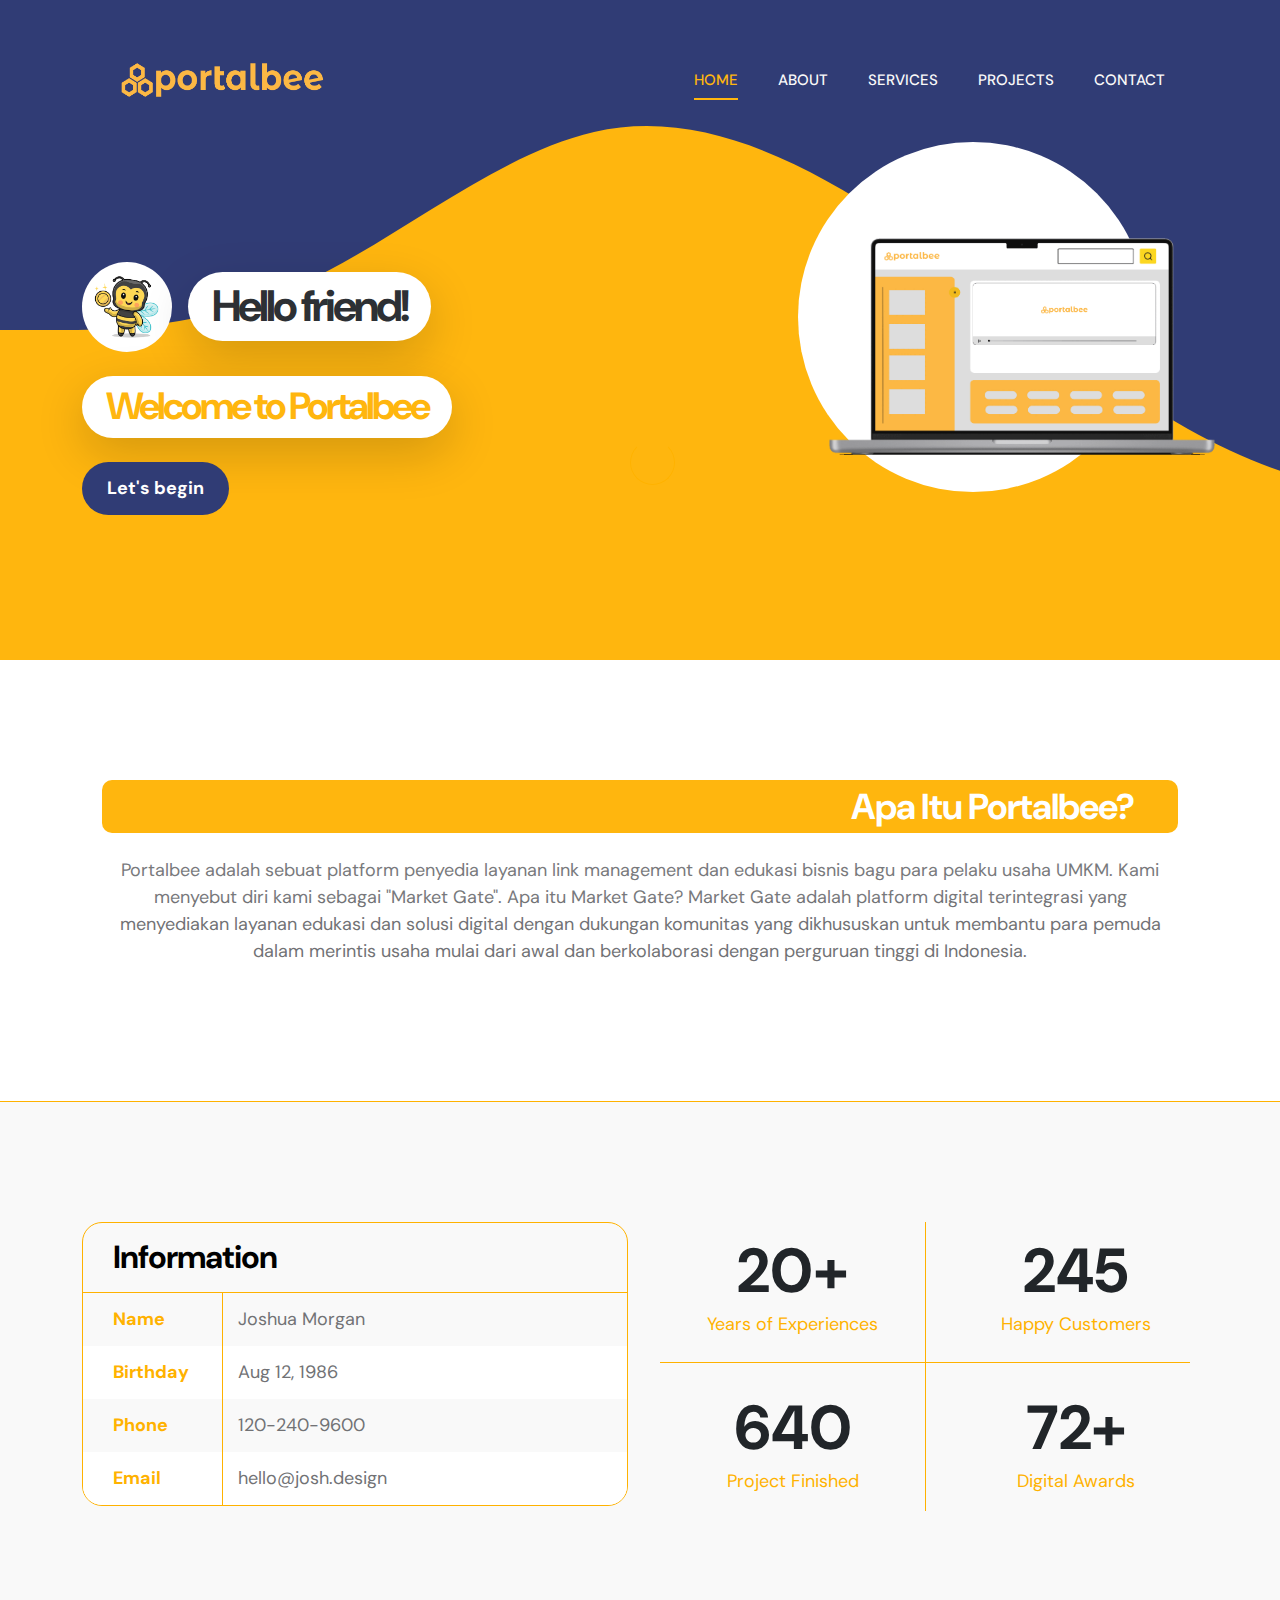
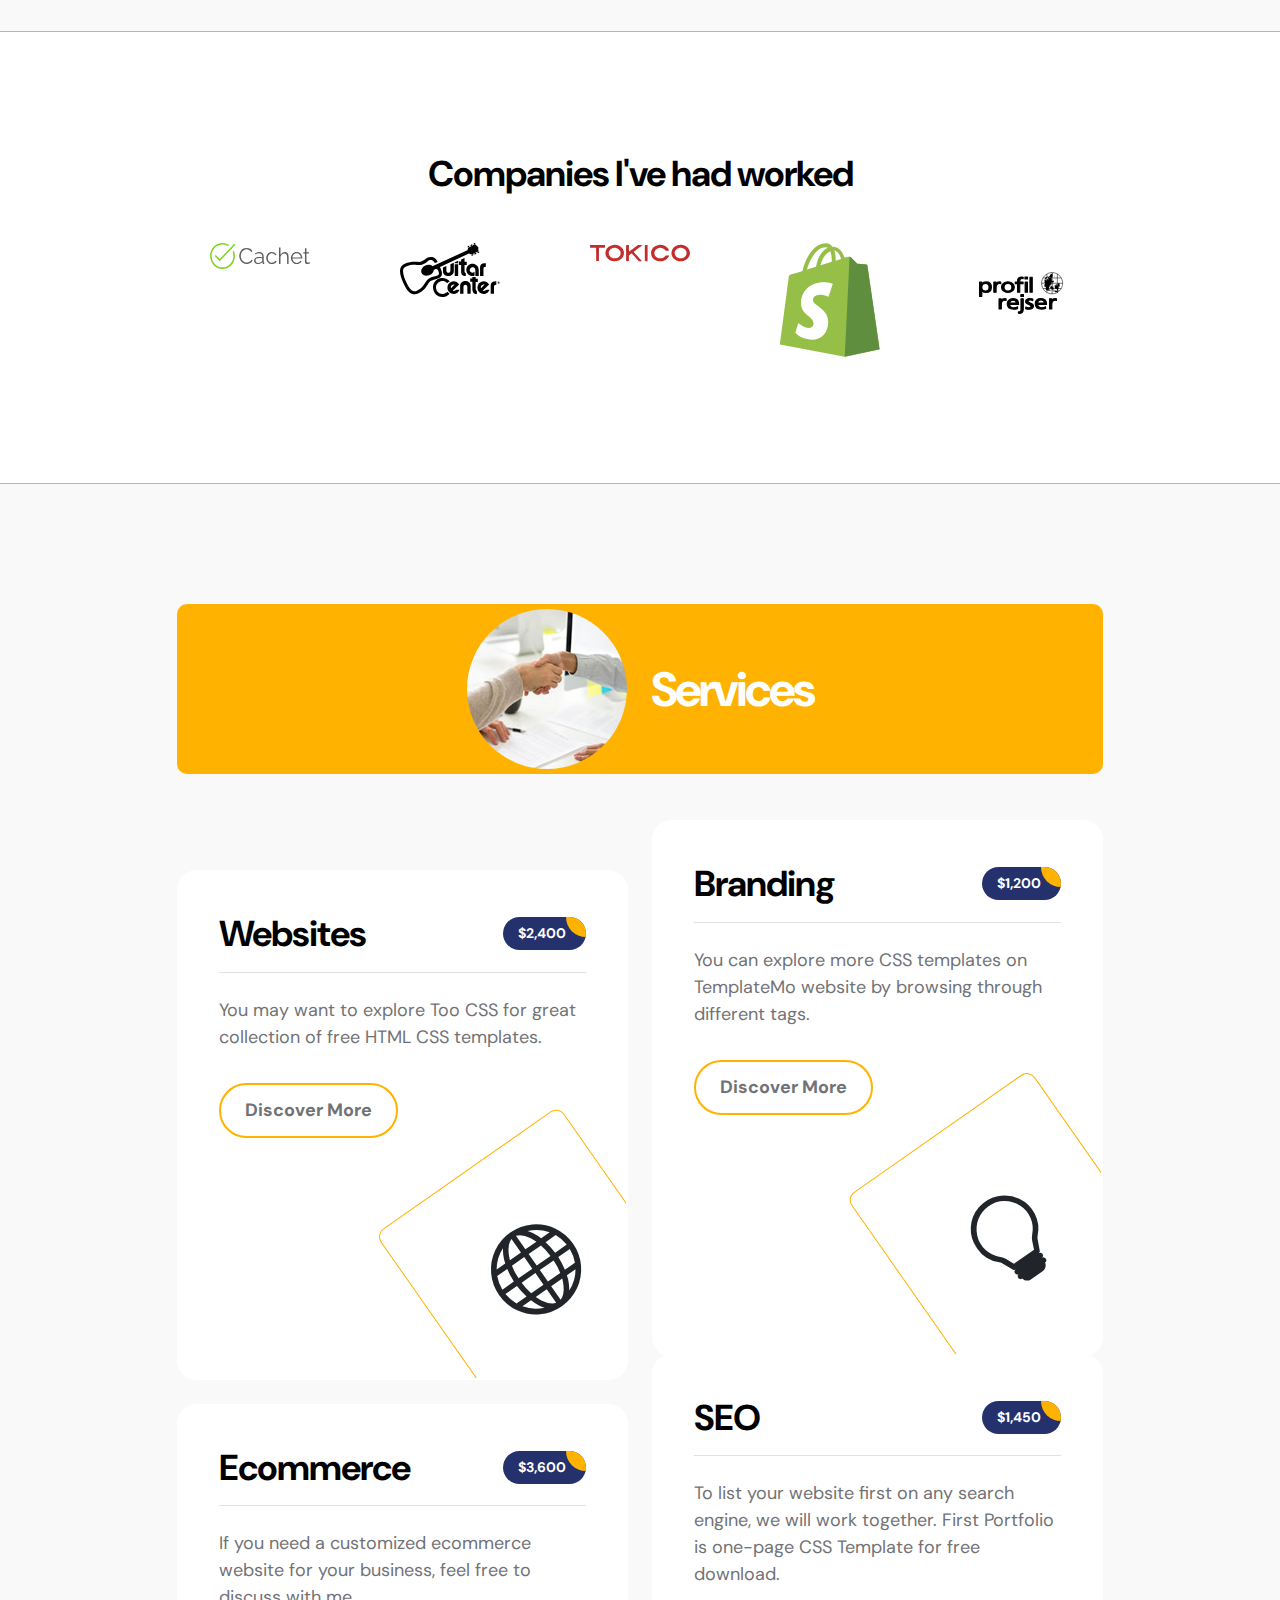
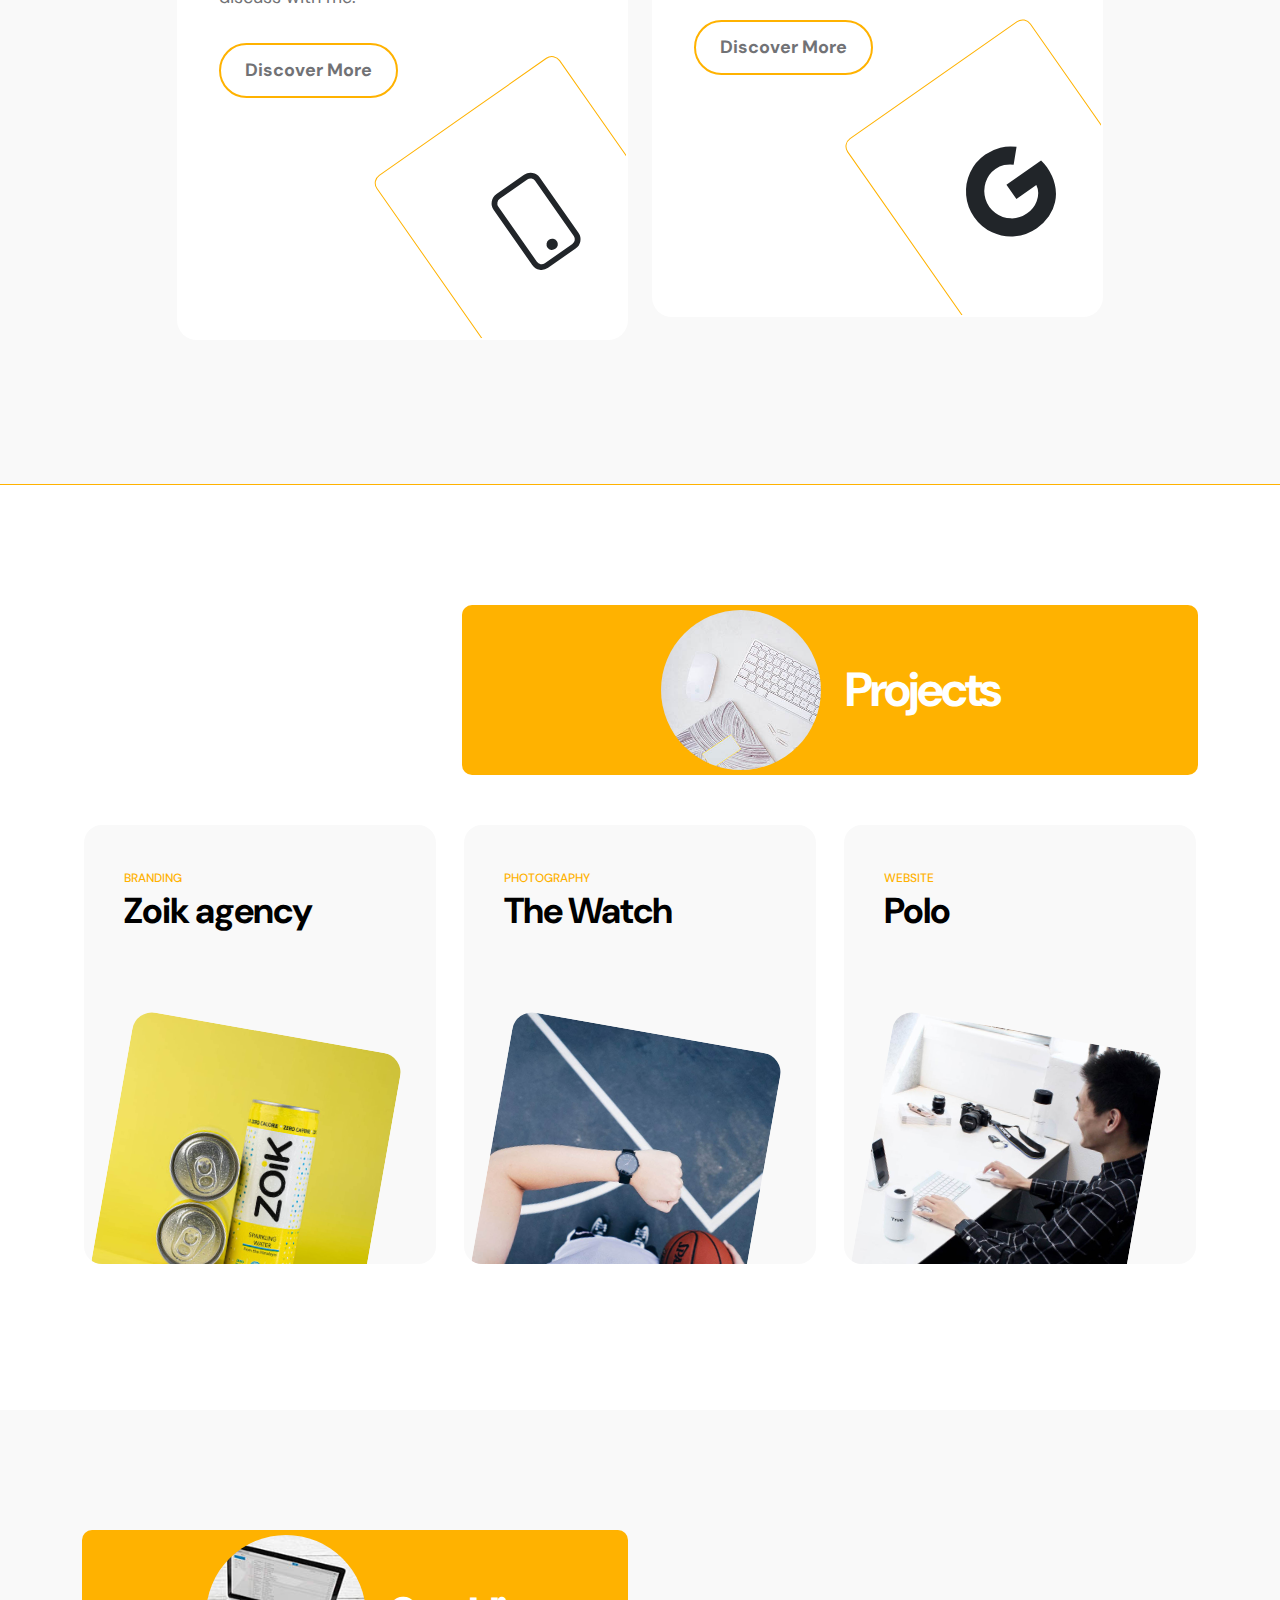
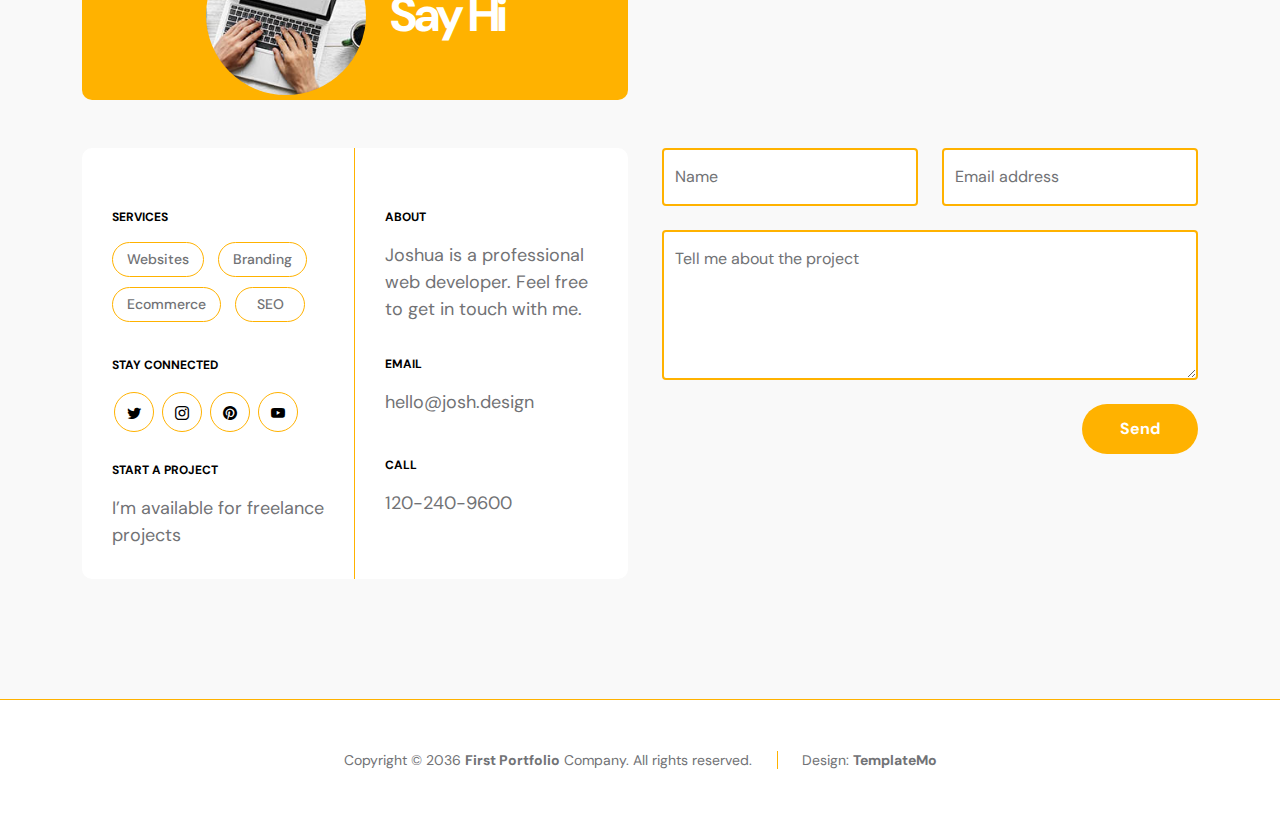
<file: web portalbee/index.html>
<!doctype html>
<html lang="en">
    <head>
        <meta charset="utf-8">
        <meta name="viewport" content="width=device-width, initial-scale=1">

        <meta name="description" content="">
        <meta name="author" content="TemplateMo">
        <link rel="icon" href="images/icon_portalbee.svg">
        <title>portalbee.id</title>

        <!-- CSS FILES -->
        <link rel="preconnect" href="https://fonts.googleapis.com">
        
        <link rel="preconnect" href="https://fonts.gstatic.com" crossorigin>
        
        <link href="https://fonts.googleapis.com/css2?family=DM+Sans:wght@400;500;700&display=swap" rel="stylesheet">

        <link href="css/bootstrap.min.css" rel="stylesheet">

        <link href="css/bootstrap-icons.css" rel="stylesheet">

        <link href="css/magnific-popup.css" rel="stylesheet">

        <link href="css/templatemo-first-portfolio-style.css" rel="stylesheet">
        
<!--

TemplateMo 578 First Portfolio

https://templatemo.com/tm-578-first-portfolio

-->
    </head>
    
    <body>

        <section class="preloader">
            <div class="spinner">
                <span class="spinner-rotate"></span>    
            </div>
        </section>
        <nav>
            
        </nav>

        <nav class="navbar navbar-expand-lg">
            <div class="container">

                <button class="navbar-toggler" type="button" data-bs-toggle="collapse" data-bs-target="#navbarNav" aria-controls="navbarNav" aria-expanded="false" aria-label="Toggle navigation">
                    <span class="navbar-toggler-icon"></span>
                </button>
                <a class="navbar-brand" href="#">
                    <img src="images/LOGO_PORTALBEE .png" width="255" height="100" alt="Portalbee">
                  </a>
                <div class="collapse navbar-collapse" id="navbarNav">
                    <div class="d-lg-flex align-items-center d-none ms-auto">
                        <ul class="navbar-nav ms-lg-5">
                            <li class="nav-item">
                                <a class="nav-link click-scroll" href="#section_1" style="font-size: 15px;">Home</a>
                            </li>
    
                            <li class="nav-item">
                                <a class="nav-link click-scroll" href="#section_2 "style="font-size: 15px;">About</a>
                            </li>
    
                            <li class="nav-item">
                                <a class="nav-link click-scroll" href="#section_3"style="font-size: 15px;">Services</a>
                            </li>
    
                            <li class="nav-item">
                                <a class="nav-link click-scroll" href="#section_4"style="font-size: 15px;">Projects</a>
                            </li>
    
                            <li class="nav-item">
                                <a class="nav-link click-scroll" href="#section_5"style="font-size: 15px;">Contact</a>
                            </li>
                        </ul>
                    </div>
                </div>

            </div>
        </nav>

        <main>

            <section class="hero d-flex justify-content-center align-items-center" id="section_1">
                <div class="container">
                    <div class="row">

                        <div class="col-lg-7 col-12">
                            <div class="hero-text">
                                <div class="hero-title-wrap d-flex align-items-center mb-4">
                                    <img src="images/000027.jpg" class="avatar-image avatar-image-large img-fluid" alt="">

                                    <h1 class="hero-title ms-3 mb-0">Hello friend!</h1>
                                </div>

                                <h2 class="mb-4">Welcome to Portalbee</h2>
                                <p class="mb-4"><a class="custom-btn btn custom-link" href="#section_2">Let's begin</a></p>
                            </div>
                        </div>

                        <div class="col-lg-5 col-12 position-relative">
                            <div class="hero-image-wrap"></div>
                            <img src="images/mockup.gif" class="hero-image img-fluid png" alt="">
                        </div>

                    </div>
                </div>

                <svg xmlns="http://www.w3.org/2000/svg" viewBox="0 0 1440 320"><path fill="#25316D" fill-opacity="1" d="M0,160L24,160C48,160,96,160,144,138.7C192,117,240,75,288,64C336,53,384,75,432,106.7C480,139,528,181,576,208C624,235,672,245,720,240C768,235,816,213,864,186.7C912,160,960,128,1008,133.3C1056,139,1104,181,1152,202.7C1200,224,1248,224,1296,197.3C1344,171,1392,117,1416,90.7L1440,64L1440,0L1416,0C1392,0,1344,0,1296,0C1248,0,1200,0,1152,0C1104,0,1056,0,1008,0C960,0,912,0,864,0C816,0,768,0,720,0C672,0,624,0,576,0C528,0,480,0,432,0C384,0,336,0,288,0C240,0,192,0,144,0C96,0,48,0,24,0L0,0Z"></path></svg>
            </section>


            <section class="about section-padding" id="section_2">
                <div class="container">
                            <div class="about-thumb">

                                <div class="section-title-wrap d-flex justify-content-end align-items-center mb-4">
                                    <h3 class="text-white me-4 mb-0 text-center">Apa Itu Portalbee?</h3>
                                </div>
                                <p>Portalbee adalah sebuat platform penyedia layanan link management dan edukasi bisnis bagu para pelaku usaha UMKM. Kami menyebut diri kami sebagai "Market Gate". Apa itu Market Gate? Market Gate adalah platform digital terintegrasi yang menyediakan layanan edukasi dan solusi digital dengan dukungan komunitas yang dikhususkan untuk membantu para pemuda dalam merintis usaha mulai dari awal dan berkolaborasi dengan perguruan tinggi di Indonesia.</p>
                            </div>
                </div>
            </section>

            <section class="featured section-padding">
                <div class="container">
                    <div class="row">

                        <div class="col-lg-6 col-12">
                            <div class="profile-thumb">
                                <div class="profile-title">
                                    <h4 class="mb-0">Information</h4>
                                </div>

                                <div class="profile-body">
                                    <p>
                                        <span class="profile-small-title">Name</span> 
                                        <span>Joshua Morgan</span>
                                    </p>

                                    <p>
                                        <span class="profile-small-title">Birthday</span> 
                                        <span>Aug 12, 1986</span>
                                    </p>

                                    <p>
                                        <span class="profile-small-title">Phone</span> 
                                         <span><a href="tel: 305-240-9671">120-240-9600</a></span>
                                    </p>

                                    <p>
                                        <span class="profile-small-title">Email</span> 
                                        <span><a href="mailto:hello@josh.design">hello@josh.design</a></span>
                                    </p>
                                </div>
                            </div>
                        </div>

                        <div class="col-lg-6 col-12 mt-5 mt-lg-0">
                            <div class="about-thumb">
                                <div class="row">
                                    <div class="col-lg-6 col-6 featured-border-bottom py-2">
                                        <strong class="featured-numbers">20+</strong>

                                        <p class="featured-text">Years of Experiences</p>
                                    </div>

                                    <div class="col-lg-6 col-6 featured-border-start featured-border-bottom ps-5 py-2">
                                        <strong class="featured-numbers">245</strong>

                                        <p class="featured-text">Happy Customers</p>
                                    </div>

                                    <div class="col-lg-6 col-6 pt-4">
                                        <strong class="featured-numbers">640</strong>

                                        <p class="featured-text">Project Finished</p>
                                    </div>

                                    <div class="col-lg-6 col-6 featured-border-start ps-5 pt-4">
                                        <strong class="featured-numbers">72+</strong>

                                        <p class="featured-text">Digital Awards</p>
                                    </div>
                                </div>
                            </div>
                        </div>

                    </div>
                </div>
            </section>


            <section class="clients section-padding">
                <div class="container">
                    <div class="row align-items-center">

                        <div class="col-lg-12 col-12">
                            <h3 class="text-center mb-5">Companies I've had worked</h3>
                        </div>

                        <div class="col-lg-2 col-4 ms-auto clients-item-height">
                            <img src="images/clients/cachet.svg" class="clients-image img-fluid" alt="">
                        </div>

                        <div class="col-lg-2 col-4 clients-item-height">
                            <img src="images/clients/guitar-center.svg" class="clients-image img-fluid" alt="">
                        </div>

                        <div class="col-lg-2 col-4 clients-item-height">
                            <img src="images/clients/tokico.svg" class="clients-image img-fluid" alt="">
                        </div>

                        <div class="col-lg-2 col-4 clients-item-height">
                            <img src="images/clients/shopify.svg" class="clients-image img-fluid" alt="">
                        </div>

                        <div class="col-lg-2 col-4 me-auto clients-item-height">
                            <img src="images/clients/profil-rejser.svg" class="clients-image img-fluid" alt="">
                        </div>

                    </div>
                </div>
            </section>


            <section class="services section-padding" id="section_3">
                <div class="container">
                    <div class="row">

                        <div class="col-lg-10 col-12 mx-auto">
                            <div class="section-title-wrap d-flex justify-content-center align-items-center mb-5">
                                <img src="images/handshake-man-woman-after-signing-business-contract-closeup.jpg" class="avatar-image img-fluid" alt="">

                                <h2 class="text-white ms-4 mb-0">Services</h2>
                            </div>

                            <div class="row pt-lg-5">
                                <div class="col-lg-6 col-12">
                                    <div class="services-thumb">
                                        <div class="d-flex flex-wrap align-items-center border-bottom mb-4 pb-3">
                                            <h3 class="mb-0">Websites</h3>

                                            <div class="services-price-wrap ms-auto">
                                                <p class="services-price-text mb-0">$2,400</p>
                                                <div class="services-price-overlay"></div>
                                            </div>
                                        </div>

                                        <p>You may want to explore Too CSS for great collection of free HTML CSS templates.</p>

                                        <a href="#" class="custom-btn custom-border-btn btn mt-3">Discover More</a>

                                        <div class="services-icon-wrap d-flex justify-content-center align-items-center">
                                            <i class="services-icon bi-globe"></i>
                                        </div>
                                    </div>
                                </div>

                                <div class="col-lg-6 col-12">
                                    <div class="services-thumb services-thumb-up">
                                        <div class="d-flex flex-wrap align-items-center border-bottom mb-4 pb-3">
                                            <h3 class="mb-0">Branding</h3>

                                            <div class="services-price-wrap ms-auto">
                                                <p class="services-price-text mb-0">$1,200</p>
                                                <div class="services-price-overlay"></div>
                                            </div>
                                        </div>

                                        <p>You can explore more CSS templates on TemplateMo website by browsing through different tags.</p>

                                        <a href="#" class="custom-btn custom-border-btn btn mt-3">Discover More</a>

                                        <div class="services-icon-wrap d-flex justify-content-center align-items-center">
                                            <i class="services-icon bi-lightbulb"></i>
                                        </div>
                                    </div>
                                </div>

                                <div class="col-lg-6 col-12">
                                    <div class="services-thumb">
                                        <div class="d-flex flex-wrap align-items-center border-bottom mb-4 pb-3">
                                            <h3 class="mb-0">Ecommerce</h3>

                                            <div class="services-price-wrap ms-auto">
                                                <p class="services-price-text mb-0">$3,600</p>
                                                <div class="services-price-overlay"></div>
                                            </div>
                                        </div>

                                        <p>If you need a customized ecommerce website for your business, feel free to discuss with me.</p>

                                        <a href="#" class="custom-btn custom-border-btn btn mt-3">Discover More</a>

                                        <div class="services-icon-wrap d-flex justify-content-center align-items-center">
                                            <i class="services-icon bi-phone"></i>
                                        </div>
                                    </div>
                                </div>

                                <div class="col-lg-6 col-12">
                                    <div class="services-thumb services-thumb-up">
                                        <div class="d-flex flex-wrap align-items-center border-bottom mb-4 pb-3">
                                            <h3 class="mb-0">SEO</h3>

                                            <div class="services-price-wrap ms-auto">
                                                <p class="services-price-text mb-0">$1,450</p>
                                                <div class="services-price-overlay"></div>
                                            </div>
                                        </div>

                                        <p>To list your website first on any search engine, we will work together. First Portfolio is one-page CSS Template for free download.</p>

                                        <a href="#" class="custom-btn custom-border-btn btn mt-3">Discover More</a>

                                        <div class="services-icon-wrap d-flex justify-content-center align-items-center">
                                            <i class="services-icon bi-google"></i>
                                        </div>
                                    </div>
                                </div>
                            </div>
                        </div>
                    </div>
                </div>
            </section>


            <section class="projects section-padding" id="section_4">
                <div class="container">
                    <div class="row">

                        <div class="col-lg-8 col-md-8 col-12 ms-auto">
                            <div class="section-title-wrap d-flex justify-content-center align-items-center mb-4">
                                <img src="images/white-desk-work-study-aesthetics.jpg" class="avatar-image img-fluid" alt="">

                                <h2 class="text-white ms-4 mb-0">Projects</h2>
                            </div>
                        </div>

                        <div class="clearfix"></div>

                        <div class="col-lg-4 col-md-6 col-12">
                            <div class="projects-thumb">
                                <div class="projects-info">
                                    <small class="projects-tag">Branding</small>

                                    <h3 class="projects-title">Zoik agency</h3>
                                </div>

                                <a href="images/projects/nikhil-KO4io-eCAXA-unsplash.jpg" class="popup-image">
                                    <img src="images/projects/nikhil-KO4io-eCAXA-unsplash.jpg" class="projects-image img-fluid" alt="">
                                </a>
                            </div>
                        </div>

                        <div class="col-lg-4 col-md-6 col-12">
                            <div class="projects-thumb">
                                <div class="projects-info">
                                    <small class="projects-tag">Photography</small>

                                    <h3 class="projects-title">The Watch</h3>
                                </div>

                                <a href="images/projects/the-5th-IQYR7N67dhM-unsplash.jpg" class="popup-image">
                                    <img src="images/projects/the-5th-IQYR7N67dhM-unsplash.jpg" class="projects-image img-fluid" alt="">
                                </a>
                            </div>
                        </div>

                        <div class="col-lg-4 col-md-6 col-12">
                            <div class="projects-thumb">
                                <div class="projects-info">
                                    <small class="projects-tag">Website</small>

                                    <h3 class="projects-title">Polo</h3>
                                </div>

                                <a href="images/projects/true-agency-9Bjog5FZ-oc-unsplash.jpg" class="popup-image">
                                    <img src="images/projects/true-agency-9Bjog5FZ-oc-unsplash.jpg" class="projects-image img-fluid" alt="">
                                </a>
                            </div>
                        </div>

                    </div>
                </div>
            </section>

            <section class="contact section-padding" id="section_5">
                    <div class="container">
                        <div class="row">

                            <div class="col-lg-6 col-md-8 col-12">
                                <div class="section-title-wrap d-flex justify-content-center align-items-center mb-5">
                                    <img src="images/aerial-view-man-using-computer-laptop-wooden-table.jpg" class="avatar-image img-fluid" alt="">

                                    <h2 class="text-white ms-4 mb-0">Say Hi</h2>
                                </div>
                            </div>

                            <div class="clearfix"></div>

                            <div class="col-lg-3 col-md-6 col-12 pe-lg-0">
                                <div class="contact-info contact-info-border-start d-flex flex-column">
                                    <strong class="site-footer-title d-block mb-3">Services</strong>

                                    <ul class="footer-menu">
                                        <li class="footer-menu-item"><a href="#" class="footer-menu-link">Websites</a></li>

                                        <li class="footer-menu-item"><a href="#" class="footer-menu-link">Branding</a></li>

                                        <li class="footer-menu-item"><a href="#" class="footer-menu-link">Ecommerce</a></li>

                                        <li class="footer-menu-item"><a href="#" class="footer-menu-link">SEO</a></li>
                                    </ul>

                                    <strong class="site-footer-title d-block mt-4 mb-3">Stay connected</strong>

                                    <ul class="social-icon">
                                        <li class="social-icon-item"><a href="https://twitter.com/minthu" class="social-icon-link bi-twitter"></a></li>

                                        <li class="social-icon-item"><a href="#" class="social-icon-link bi-instagram"></a></li>

                                        <li class="social-icon-item"><a href="#" class="social-icon-link bi-pinterest"></a></li>

                                        <li class="social-icon-item"><a href="https://www.youtube.com/templatemo" class="social-icon-link bi-youtube"></a></li>
                                    </ul>

                                    <strong class="site-footer-title d-block mt-4 mb-3">Start a project</strong>

                                    <p class="mb-0">I’m available for freelance projects</p>
                                </div>
                            </div>

                            <div class="col-lg-3 col-md-6 col-12 ps-lg-0">
                                <div class="contact-info d-flex flex-column">
                                    <strong class="site-footer-title d-block mb-3">About</strong>

                                    <p class="mb-2">
                                        Joshua is a professional web developer. Feel free to get in touch with me.
                              </p>

                                    <strong class="site-footer-title d-block mt-4 mb-3">Email</strong>

                                    <p>
                                        <a href="mailto:hello@josh.design">
                                            hello@josh.design
                                        </a>
                                    </p>

                                    <strong class="site-footer-title d-block mt-4 mb-3">Call</strong>

                                    <p class="mb-0">
                                        <a href="tel: 120-240-9600">
                                            120-240-9600
                                        </a>
                                    </p>
                                </div>
                            </div>

                            <div class="col-lg-6 col-12 mt-5 mt-lg-0">
                                <form action="#" method="get" class="custom-form contact-form" role="form">
                                    <div class="row">
                                        <div class="col-lg-6 col-md-6 col-12">
                                            <div class="form-floating">
                                                <input type="text" name="name" id="name" class="form-control" placeholder="Name" required="">
                                                
                                                <label for="floatingInput">Name</label>
                                            </div>
                                        </div>

                                        <div class="col-lg-6 col-md-6 col-12"> 
                                            <div class="form-floating">
                                                <input type="email" name="email" id="email" pattern="[^ @]*@[^ @]*" class="form-control" placeholder="Email address" required="">
                                                
                                                <label for="floatingInput">Email address</label>
                                            </div>
                                        </div>
                                        <div class="col-lg-12 col-12">
                                            <div class="form-floating">
                                                <textarea class="form-control" id="message" name="message" placeholder="Tell me about the project"></textarea>
                                                
                                                <label for="floatingTextarea">Tell me about the project</label>
                                            </div>
                                        </div>

                                        <div class="col-lg-3 col-12 ms-auto">
                                            <button type="submit" class="form-control">Send</button>
                                        </div>

                                    </div>
                                </form>
                            </div>

                        </div>
                    </div>
                </div>
            </section>

        </main>

        <footer class="site-footer">
            <div class="container">
                <div class="row">

                    <div class="col-lg-12 col-12">
                        <div class="copyright-text-wrap">
                            <p class="mb-0">
                                <span class="copyright-text">Copyright © 2036 <a href="#">First Portfolio</a> Company. All rights reserved.</span>
                                Design: 
                                <a rel="sponsored" href="https://templatemo.com" target="_blank">TemplateMo</a>
                            </p>
                        </div>
                    </div>

                </div>
            </div>
        </footer>

        <!-- JAVASCRIPT FILES -->
        <script src="js/jquery.min.js"></script>
        <script src="js/bootstrap.min.js"></script>
        <script src="js/jquery.sticky.js"></script>
        <script src="js/click-scroll.js"></script>
        <script src="js/jquery.magnific-popup.min.js"></script>
        <script src="js/magnific-popup-options.js"></script>
        <script src="js/custom.js"></script>

    </body>
</html>
</file>
<file: web portalbee/css/templatemo-first-portfolio-style.css>
/*

TemplateMo 578 First Portfolio

https://templatemo.com/tm-578-first-portfolio

*/


/*---------------------------------------
  CUSTOM PROPERTIES ( VARIABLES )             
-----------------------------------------*/
:root {
  --white-color:                  #ffffff;
  --primary-color:                #25316D;
  --secondary-color:              #FFB200;
  --section-bg-color:             #f9f9f9;
  --dark-color:                   #000000;
  --p-color:                      #717275;
  --border-color:                 #FFB200;
  --featured-border-color:        #FFB200;

  --body-font-family:             'DM Sans', sans-serif;

  --h1-font-size:                 62px;
  --h2-font-size:                 48px;
  --h3-font-size:                 36px;
  --h4-font-size:                 32px;
  --h5-font-size:                 24px;
  --h6-font-size:                 22px;
  --p-font-size:                  18px;
  --menu-font-size:               12px;
  --copyright-font-size:          14px;

  --border-radius-large:          100px;
  --border-radius-medium:         20px;
  --border-radius-small:          10px;

  --font-weight-normal:           400;
  --font-weight-medium:           500;
  --font-weight-bold:             700;
}

body {
    background: var(--white-color);
    font-family: var(--body-font-family); 
}


/*---------------------------------------
  TYPOGRAPHY               
-----------------------------------------*/

h2,
h3,
h4,
h5,
h6 {
  color: var(--dark-color);
}

h1,
h2,
h3,
h4,
h5,
h6 {
  font-weight: var(--font-weight-bold);
  letter-spacing: -1px;
}

h1 {
  font-size: var(--h1-font-size);
  letter-spacing: -3px;
}

h2 {
  font-size: var(--h2-font-size);
  color: var(--secondary-color);
  letter-spacing: -3px;
}

h3 {
  font-size: var(--h3-font-size);
}

h4 {
  font-size: var(--h4-font-size);
}

h5 {
  font-size: var(--h5-font-size);
  line-height: normal;
}

h6 {
  font-size: var(--h6-font-size);
}

p {
  color: var(--p-color);
  font-size: var(--p-font-size);
  font-weight: var(--font-weight-normal);
}

ul li {
  color: var(--p-color);
  font-size: var(--p-font-size);
  font-weight: var(--font-weight-normal);
}

a, 
button {
  touch-action: manipulation;
  transition: all 0.3s;
}

a {
  color: var(--p-color);
  text-decoration: none;

}

a:hover {
  color: var(--secondary-color);
}

::selection {
  background: var(--secondary-color);
  color: var(--white-color);
}

::-moz-selection {
  background: var(--secondary-color);
  color: var(--white-color);
}

.section-padding {
  padding-top: 120px;
  padding-bottom: 120px;
}

b,
strong {
  font-weight: var(--font-weight-bold);
}

.section-title-wrap {
  background: var(--secondary-color);
  border-radius: var(--border-radius-small);
  padding: 5px 20px;
}


/*---------------------------------------
  AVATAR IMAGE               
-----------------------------------------*/
.avatar-image {
  border-radius: var(--border-radius-large);
  width: 160px;
  height: 160px;
  object-fit: cover;
}

.avatar-image-large {
  width: 90.4px;
  height: 90.4px;
}


/*---------------------------------------
  PRE LOADER               
-----------------------------------------*/
.preloader {
  position: fixed;
  top: 0;
  left: 0;
  width: 100%;
  height: 100%;
  z-index: 99999;
  display: flex;
  flex-flow: row nowrap;
  justify-content: center;
  align-items: center;
  background: none repeat scroll 0 0 var(--white-color);
}

.spinner {
  border: 1px solid transparent;
  border-radius: var(--border-radius-small);
  position: relative;
}

.spinner:before {
  content: '';
  box-sizing: border-box;
  position: absolute;
  top: 50%;
  left: 50%;
  width: 45px;
  height: 45px;
  margin-top: -10px;
  margin-left: -10px;
  border-radius: 50%;
  border: 1px solid var(--border-color);
  border-top-color: var(--white-color);
  animation: spinner .9s linear infinite;
}

@-webkit-@keyframes spinner {
  to {transform: rotate(360deg);
  }
}

@keyframes spinner {
  to {transform: rotate(360deg);}
}


/*---------------------------------------
  CUSTOM ICON               
-----------------------------------------*/
.navbar-icon {
  background: var(--white-color);
  border-radius: var(--border-radius-large);
  color: var(--dark-color);
  width: 47px;
  height: 47px;
  line-height: 47px;
  text-align: center;
}

.is-sticky .navbar-icon {
  background: var(--secondary-color);
  color: var(--white-color);
}

.form-check-icon {
  color: var(--secondary-color);
}


/*---------------------------------------
  CUSTOM BUTTON               
-----------------------------------------*/
.custom-btn,
.navbar .custom-btn {
  font-size: var(--p-font-size);
  font-weight: var(--font-weight-bold);
}

.navbar .custom-btn {
  background: transparent;
  border-width: 2px;
  border-style: solid;
  border-color: var(--white-color);
  color: var(--white-color);
  padding: 8px 22px;
}

.navbar .custom-btn:hover {
  background: var(--white-color);
  border-color: transparent;
  color: var(--secondary-color);
}

.custom-btn {
  background: var(--secondary-color);
  border-radius: var(--border-radius-large);
  color: var(--white-color);
  font-weight: var(--font-weight-bold);
  padding: 12px 24px;
}

.custom-btn:hover {
  background: var(--primary-color);
  box-shadow: 0 1rem 3rem rgba(0,0,0,.175);
  color: var(--white-color);
}

.custom-border-btn {
  background: transparent;
  border: 2px solid var(--border-color);
  color: var(--p-color);
}

.custom-border-btn:hover {
  background: var(--secondary-color);
  border-color: var(--secondary-color);
  color: var(--white-color);
}

.custom-link {
	background-color: var(--primary-color);
}

.custom-link:hover {
	background-color: var(--secondary-color);
}


/*---------------------------------------
  NAVIGATION              
-----------------------------------------*/
.sticky-wrapper {
  position: relative;
  z-index: 222;
  height: auto !important;
}

.is-sticky,
.is-sticky .navbar .container {
  background: var(--primary-color);
  box-shadow: 0 1rem 3rem rgb(0 0 0 / 18%);
}

.is-sticky .navbar-brand,
.is-sticky .navbar-brand:hover {
  color: var(--dark-color);
}

.is-sticky .navbar-nav .nav-link {
  color: var(--p-color);
}

.is-sticky .navbar .custom-btn {
  border-color: var(--secondary-color);
  color: var(--secondary-color);
}

.is-sticky .navbar .custom-btn:hover {
  background: var(--secondary-color);
  color: var(--white-color);
}

.navbar {
  background: transparent;
  position: absolute;
  z-index: 9;
  right: 0;
  left: 0;
  transition: all 0.3s;
  padding-top: 15px;
  padding-bottom: 0;
}

.navbar .container {
  border-radius: var(--border-radius-small);
  padding: 10px 25px;
}

.navbar-brand {
  font-size: var(--h4-font-size);
  font-weight: var(--font-weight-bold);
}

.navbar-brand,
.navbar-brand:hover {
  color: var(--white-color);
}

.navbar-expand-lg .navbar-nav .nav-link {
  padding-right: 0;
  padding-left: 0;
  margin-right: 20px;
  margin-left: 20px;
}

.navbar-nav .nav-link {
  display: inline-block;
  color: var(--section-bg-color);
  font-size: var(--menu-font-size);
  font-weight: var(--font-weight-medium);
  text-transform: uppercase;
  position: relative;
  padding-top: 15px;
  padding-bottom: 15px;
}

.navbar-nav .nav-link::after {
  content: "";
  background: transparent;
  position: absolute;
  bottom: 6px;
  right: 0;
  left: 0;
  width: 100%;
  height: 2px;
}

.navbar-nav .nav-link.active::after, 
.navbar-nav .nav-link:hover::after {
  background: var(--secondary-color);
}

.navbar-nav .nav-link.active, 
.navbar-nav .nav-link:hover {
  color: var(--secondary-color);
}

.navbar-toggler {
  border: 0;
  padding: 0;
  cursor: pointer;
  margin: 0;
  width: 30px;
  height: 35px;
  outline: none;
}

.navbar-toggler:focus {
  outline: none;
  box-shadow: none;
}

.navbar-toggler[aria-expanded="true"] .navbar-toggler-icon {
  background: transparent;
}

.navbar-toggler[aria-expanded="true"] .navbar-toggler-icon:before,
.navbar-toggler[aria-expanded="true"] .navbar-toggler-icon:after {
  transition: top 300ms 50ms ease, -webkit-transform 300ms 350ms ease;
  transition: top 300ms 50ms ease, transform 300ms 350ms ease;
  transition: top 300ms 50ms ease, transform 300ms 350ms ease, -webkit-transform 300ms 350ms ease;
  top: 0;
}

.navbar-toggler[aria-expanded="true"] .navbar-toggler-icon:before {
  transform: rotate(45deg);
}

.navbar-toggler[aria-expanded="true"] .navbar-toggler-icon:after {
  transform: rotate(-45deg);
}

.navbar-toggler .navbar-toggler-icon {
  background: var(--white-color);
  transition: background 10ms 300ms ease;
  display: block;
  width: 30px;
  height: 2px;
  position: relative;
}

.navbar-toggler .navbar-toggler-icon:before,
.navbar-toggler .navbar-toggler-icon:after {
  transition: top 300ms 350ms ease, -webkit-transform 300ms 50ms ease;
  transition: top 300ms 350ms ease, transform 300ms 50ms ease;
  transition: top 300ms 350ms ease, transform 300ms 50ms ease, -webkit-transform 300ms 50ms ease;
  position: absolute;
  right: 0;
  left: 0;
  background: var(--white-color);
  width: 30px;
  height: 2px;
  content: '';
}

.navbar-toggler .navbar-toggler-icon::before {
  top: -8px;
}

.navbar-toggler .navbar-toggler-icon::after {
  top: 8px;
}


/*---------------------------------------
  HERO              
-----------------------------------------*/
.hero {
  background: var(--secondary-color);
  position: relative;
  overflow: hidden;
  padding-top: 330px;
  padding-bottom: 330px;
}

@media  screen and (min-width: 991px) {
  .hero {
    height: 60vh;
  }
}

.hero-title,
.hero h2 {
  background: var(--white-color);
  box-shadow: 0 1rem 3rem rgba(0,0,0,.175);
  border-radius: var(--border-radius-large);
  display: inline-block;
  padding: 8px 24px;
}

.hero-title {
	font-size: 44px;
}

.hero h2 {
	font-size: 38px;
}

.hero-text {
  position: relative;
  z-index: 22;
  top: 70px;
}

.hero-image-wrap {
  background: var(--white-color);
  border-radius: 100%;
  width: 350px;
  height: 350px;
  position: absolute;
  z-index: 22;
  top: -50px;
  right: 0;
  left: 0;
  margin: auto;
  pointer-events: none;
}

.hero-image {
  position: absolute;
  z-index: 22;
  top: 0;
  width: 100%;
  min-width: 550px;
}

.hero svg {
  position: absolute;
  z-index: 2;
  bottom: 0;
  right: 0;
  left: 0;
  overflow: hidden;
  height: 100%;
  pointer-events: none;
}


/*---------------------------------------
  ABOUT              
-----------------------------------------*/
.profile-thumb {
  border: 1px solid var(--border-color);
  border-radius: var(--border-radius-medium);
  position: relative;
  overflow: hidden;
}

.profile-title {
  border-bottom: 1px solid var(--border-color);
  padding: 15px 30px;
}

.profile-small-title {
  border-right: 1px solid var(--border-color);
  color: var(--secondary-color);
  font-weight: var(--font-weight-bold);
  min-width: 140px;
  margin-right: 10px;
  padding: 13px 30px;
  display: inline-block;
}

.profile-body p {
  margin-bottom: 0;
}

.profile-body p:nth-of-type(even) {
  background: var(--white-color);
}

.about-image {
  border-radius: var(--border-radius-medium);
}

.about-thumb {
  padding-right: 20px;
  padding-left: 20px;
  text-align: center;
}


/*---------------------------------------
  FEATURED              
-----------------------------------------*/
.featured-numbers {
  font-size: var(--h1-font-size);
  line-height: normal;
  display: block;
}

.featured-text {
  color: var(--secondary-color);
}

.featured-border-bottom {
  border-bottom: 1px solid var(--border-color);
}

.featured-border-start {
  border-left: 1px solid var(--border-color);
}


/*---------------------------------------
  CLIENTS              
-----------------------------------------*/

.clients-item-height {
	height: 120px;
}

.clients-image {
  display: block;
  max-width: 100px;
  margin: auto;
  transition: all ease 0.2s;
}

.clients-image:hover {
  transform: scale(1.3);
}


/*---------------------------------------
  SERVICES              
-----------------------------------------*/
.services,
.featured {
  background: var(--section-bg-color);
  border-top: 1px solid var(--border-color);
  border-bottom: 1px solid var(--border-color);
}

.services-thumb {
  background: var(--white-color);
  border: 2px solid transparent;
  border-radius: var(--border-radius-medium);
  position: relative;
  overflow: hidden;
  margin-bottom: 24px;
  padding: 40px 40px 240px 40px;
  transition: all 0.5s;
}

.services-thumb-up {
  position: relative;
  bottom: 50px;
  margin-bottom: -50px;
}

.services-thumb:hover {
  border: 2px solid var(--secondary-color);
  box-shadow: 0 1rem 3rem rgba(0,0,0,.175);
}

.services-thumb:hover .services-icon-wrap {
  background: var(--secondary-color);
  border-color: var(--secondary-color);
  color: var(--white-color);
}

.services-icon-wrap {
  border: 1px solid var(--border-color);
  border-radius: var(--border-radius-small);
  position: absolute;
  bottom: 0;
  right: 0;
  width: 50%;
  height: 55%;
  transform: rotate(-35deg) translateY(55px);
  transition: all ease 0.5s;
}

.services-icon {
  font-size: 90px;
  position: relative;
  bottom: 15px;
}

.services-thumb:hover .services-price-wrap {
  background: var(--secondary-color);
}

.services-thumb:hover .services-price-overlay {
  background: var(--primary-color);
}

.services-price-wrap {
  background: var(--primary-color);
  border-radius: var(--border-radius-medium);
  position: relative;
  overflow: hidden;
  padding: 6px 20px 6px 15px;
  transition: all ease 0.5s;
}

.services-price-text {
  color: var(--white-color);
  font-size: var(--copyright-font-size);
  font-weight: var(--font-weight-bold);
}

.services-price-overlay {
  background: var(--secondary-color);
  border-bottom-left-radius: 100%;
  position: absolute;
  top: 0;
  right: 0;
  width: 20px;
  height: 20px;
  pointer-events: none;
}


/*---------------------------------------
  PROJECTS              
-----------------------------------------*/
.projects-thumb {
  background: var(--section-bg-color);
  border: 2px solid var(--white-color);
  border-radius: var(--border-radius-medium);
  position: relative;
  overflow: hidden;
  margin-top: 24px;
  margin-bottom: 24px;
  padding: 40px;
  transition: all ease 0.5s;
}

.projects-thumb:hover {
  border-color: var(--secondary-color);
}

.projects-thumb:hover .projects-image,
.projects-thumb:focus .projects-image {
  transform: rotate(0) translateY(0);
}

.projects-thumb .popup-image {
  display: block;
  width: 100%;
  height: 100%;
}

.projects-image {
  border-radius: var(--border-radius-medium);
  display: block;
  width: 100%;
  transform: rotate(10deg) translateY(80px);
  transition: all ease 0.5s;
}

.projects-title {
  margin-bottom: 20px;
}

.projects-tag {
  font-size: var(--menu-font-size);
  font-weight: var(--font-weight-medium);
  color: var(--secondary-color);
  text-transform: uppercase;
  margin-bottom: 5px;
}


/*---------------------------------------
  CONTACT              
-----------------------------------------*/
.contact {
  background: var(--section-bg-color);
}

.contact-info {
  background: var(--white-color);
  border-top-right-radius: var(--border-radius-small);
  border-bottom-right-radius: var(--border-radius-small);
  padding: 60px 30px 30px 30px;
  height: 100%;
}

.contact-info-border-start {
  border-right: 1px solid var(--border-color);
  border-radius: var(--border-radius-small) 0 0 var(--border-radius-small);
}

.contact-form {
  margin-left: 10px;
}


/*---------------------------------------
  CUSTOM FORM               
-----------------------------------------*/
.custom-form .form-control {
  background: var(--white-color);
  box-shadow: none;
  border: 2px solid var(--border-color);
  color: var(--p-color);
  margin-bottom: 24px;
  padding-top: 13px;
  padding-bottom: 13px;
  outline: none;
}

.form-floating>label {
  color: var(--p-color);
}

.form-check-inline {
  vertical-align: middle;
  width: 100%;
  position: relative;
  margin-right: 0;
  margin-top: 0;
  margin-bottom: 24px;
  padding: 0;
}

.custom-form .form-check-label {
  position: absolute;
  top: 50%;
  left: 50%;
  transform: translate(-50%, -50%);
  text-align: center;
}

.form-check-label-text {
  color: var(--p-color);
  display: block;
  font-size: copyright-font-size;
  margin-top: 5px;
}

.form-check-input[type=checkbox] {
  background: var(--white-color);
  border: 2px solid var(--border-color);
  box-shadow: none;
  outline: none;
  width: 100%;
  margin-top: 0;
  margin-left: 0;
  padding: 40px 50px;
}

.form-check-input:checked[type=checkbox] {
  background-image: none;
}

.form-check-input:hover,
.form-check-input:checked {
  background-color: transparent;
  border-color: var(--secondary-color);
}

.custom-form .form-control:hover,
.custom-form .form-control:focus {
  background: transparent;
  border-color: var(--secondary-color);
}

.custom-form .form-floating textarea {
  height: 150px;
}

.custom-form button[type="submit"] {
  background: var(--secondary-color);
  border: none;
  border-radius: var(--border-radius-large);
  color: var(--white-color);
  font-weight: var(--font-weight-bold);
  transition: all 0.3s;
  margin-bottom: 0;
}

.custom-form button[type="submit"]:hover,
.custom-form button[type="submit"]:focus {
  background: var(--primary-color);
  border-color: transparent;
}


/*---------------------------------------
  SITE FOOTER              
-----------------------------------------*/
.site-footer {
  border-top: 1px solid var(--border-color);
  padding-top: 50px;
  padding-bottom: 50px;
  text-align: center;
}

.site-footer-title {
  font-size: var(--menu-font-size);
  color: var(--dark-color);
  text-transform: uppercase;
}

.copyright-text-wrap p,
.copyright-text {
  font-size: var(--copyright-font-size);
}

.copyright-text {
  border-right: 1px solid var(--border-color);
  padding-right: 25px;
  margin-right: 20px;
}

.copyright-text-wrap a {
  font-weight: var(--font-weight-bold);
}

.footer-menu {
  margin: 0;
  padding: 0;
}

.footer-menu-item {
  list-style: none;
  display: inline-block;
  vertical-align: top;
}

.footer-menu-link {
  border: 1px solid var(--border-color);
  border-radius: var(--border-radius-medium);
  font-size: var(--copyright-font-size);
  font-weight: var(--font-weight-medium);
  display: inline-block;
  vertical-align: top;
  text-align: center;
  margin-right: 10px;
  margin-bottom: 10px;
  padding: 6px 14px;
  min-width: 70px;
}

.footer-menu-link:hover {
  background: var(--secondary-color);
  border-color: transparent;
  color: var(--white-color);
}


/*---------------------------------------
  SOCIAL ICON               
-----------------------------------------*/
.social-icon {
  margin: 0;
  padding: 0;
}

.social-icon-item {
  list-style: none;
  display: inline-block;
  vertical-align: top;
}

.social-icon-link {
  border: 1px solid var(--border-color);
  border-radius: var(--border-radius-large);
  font-size: var(--copyright-font-size);
  color: var(--dark-color);
  display: inline-block;
  vertical-align: top;
  margin: 2px 2px 5px 2px;
  width: 40px;
  height: 40px;
  line-height: 40px;
  text-align: center;
}

.social-icon-link:hover {
  background: var(--secondary-color);
  border-color: transparent;
  color: var(--white-color);
}


/*---------------------------------------
  RESPONSIVE STYLES               
-----------------------------------------*/
@media screen and (min-width: 1600px) {
  .hero {
    padding-top: 380px;
    padding-bottom: 380px;
  }

  .hero-image-wrap {
    top: -50px;
    width: 400px;
    height: 400px;
  }

  .hero-image {
    min-width: 650px;
  }
  
  .hero-title,
	.hero h2 {
	  font-size: var(--h2-font-size);
	}
}

@media screen and (max-width: 991px) {
  h1 {
    font-size: 48px;
  }

  h2 {
    font-size: 36px;
  }

  h3 {
    font-size: 32px;
  }

  h4 {
    font-size: 28px;
  }

  h5 {
    font-size: 20px;
  }

  h6 {
    font-size: 18px;
  }

  .section-padding {
    padding-top: 80px;
    padding-bottom: 80px;
  }

  .custom-btn,
  .navbar .custom-btn {
    font-size: var(--copyright-text-font-size);
    padding: 8px 16px;
  }

  .navbar .container {
    background: var(--white-color);
  }

  .navbar-brand,
  .navbar-brand:hover {
    color: var(--dark-color);
  }

  .navbar-icon {
    background: var(--secondary-color);
    color: var(--white-color);
    width: 44px;
    height: 44px;
    line-height: 44px;
  }

  .navbar .custom-btn {
    border-color: var(--secondary-color);
    color: var(--secondary-color);
  }

  .navbar-toggler .navbar-toggler-icon,
  .navbar-toggler .navbar-toggler-icon:before,
  .navbar-toggler .navbar-toggler-icon:after {
    background: var(--dark-color);
  }

  .navbar-expand-lg .navbar-nav .nav-link {
    margin-left: 0;
  }

  .navbar-nav .nav-link {
    color: var(--p-color);
    padding-top: 10px;
    padding-bottom: 10px;
  }

  .hero {
    padding-top: 200px;
    padding-bottom: 400px;
  }

  .hero-text {
    top: 0;
    margin-bottom: 120px;
  }

  .about-thumb {
    padding-right: 0;
    padding-left: 0;
  }

  .about-numbers {
    font-size: 42px;
  }

  .services-thumb-up {
    bottom: 0;
    margin-bottom: 32px;
  }

  .services-thumb {
    margin-bottom: 32px;
    padding-bottom: 270px;
  }

  .services-icon-wrap {
    width: 45%;
    height: 60%;
  }

  .services .col-lg-10 .row .col-lg-6:last-child,
  .projects .col-lg-4:last-child {
    margin-bottom: 0;
  }

  .projects-thumb {
    margin-top: 0;
    margin-bottom: 32px;
  }

  .contact-info {
    border-radius: 0 0 var(--border-radius-small) var(--border-radius-small);
    padding: 40px 30px;
  }

  .contact-info-border-start {
    border-right: 0;
    border-bottom: 1px solid var(--border-color);
    border-radius: var(--border-radius-small) var(--border-radius-small) 0 0;
  }
}

@media screen and (max-width: 575px) {
  .navbar .container {
    margin-right: 12px;
    margin-left: 12px;
  }
}

@media screen and (max-width: 480px) {
  h1 {
    font-size: 40px;
  }

  h2 {
    font-size: 28px;
  }

  h3 {
    font-size: 26px;
  }

  h4 {
    font-size: 22px;
  }

  h5 {
    font-size: 20px;
  }

  .custom-btn,
  .navbar .custom-btn {
    font-size: 13px;
    padding: 6px 12px;
  }

  .navbar-icon {
    font-size: var(--copyright-font-size);
    width: 35.5px;
    height: 35.5px;
    line-height: 35.5px;
  }

  .hero-image-wrap {
    width: 300px;
    height: 300px;
  }

  .hero-image {
    min-width: inherit;
  }
}

.png{
  transform: scale(.7);
}
</file>
